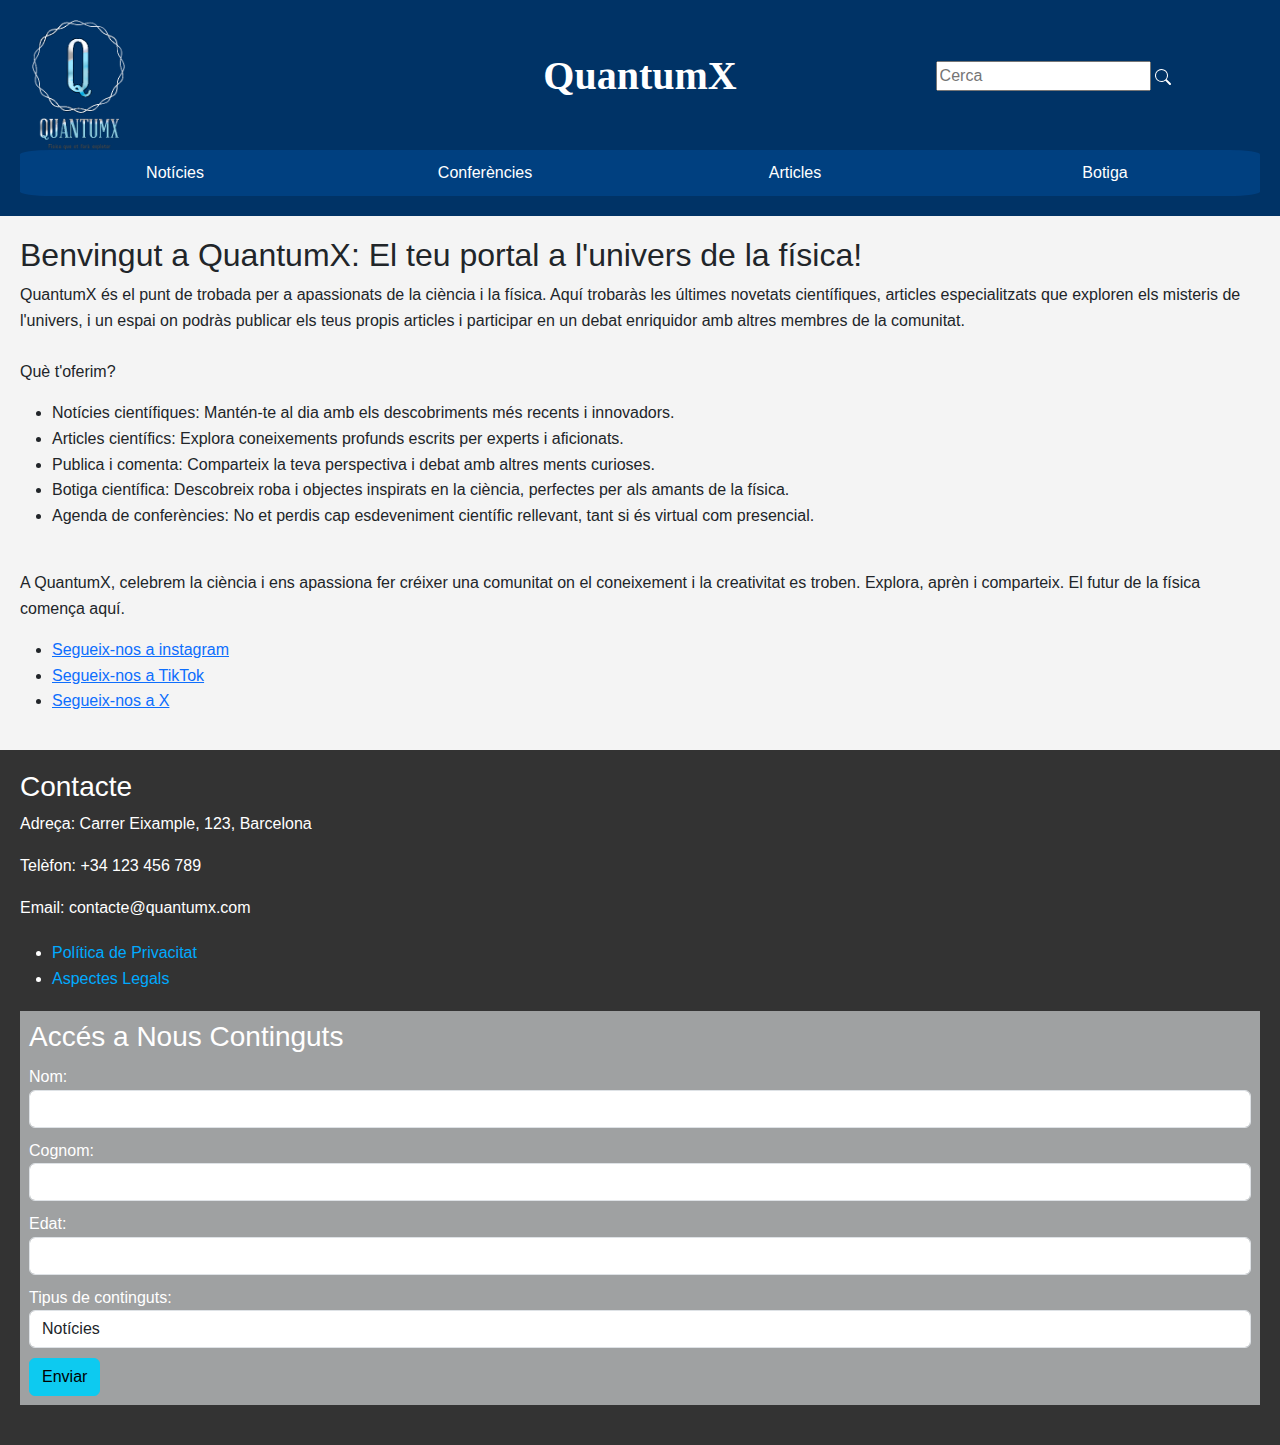
<file: index.html>
<!DOCTYPE html>
<html lang="ca">
<head>
    <meta charset="UTF-8">
    <meta name="viewport" content="width=device-width, initial-scale=1.0">
    <title>QuantumX</title>
    <link href="https://cdn.jsdelivr.net/npm/bootstrap@5.3.3/dist/css/bootstrap.min.css" rel="stylesheet" integrity="sha384-QWTKZyjpPEjISv5WaRU9OFeRpok6YctnYmDr5pNlyT2bRjXh0JMhjY6hW+ALEwIH" crossorigin="anonymous">
    <script src="https://cdn.jsdelivr.net/npm/bootstrap@5.3.3/dist/js/bootstrap.bundle.min.js" integrity="sha384-YvpcrYf0tY3lHB60NNkmXc5s9fDVZLESaAA55NDzOxhy9GkcIdslK1eN7N6jIeHz" crossorigin="anonymous"></script>
    <link rel="stylesheet" href="css/estils.css">
    <link rel="apple-touch-icon" sizes="180x180" href="/apple-touch-icon.png">
    <link rel="icon" type="image/png" sizes="32x32" href="/favicon-32x32.png">
    <link rel="icon" type="image/png" sizes="16x16" href="/favicon-16x16.png">
    <link rel="manifest" href="/site.webmanifest">
</head>
<body>
    <header>
        <div class="container-fluid">
            <div class="row">
                <div class="col logo">
                    <a href="index.html"><img src="img/QuantumX-LOGO-blanc.png"/></a>
                </div>
                <div class="col">
                    <a href="index.html"><h1 class="header-item logofont">QuantumX</h1></a>
                </div>
                <div class="col">
                    <div class="header-item">
                        <input type="text" placeholder="Cerca" style="height: 30px;">
                        <i>
                            <svg xmlns="http://www.w3.org/2000/svg" width="16" height="16" fill="currentColor" class="bi bi-search" viewBox="0 0 16 16">
                                <path d="M11.742 10.344a6.5 6.5 0 1 0-1.397 1.398h-.001q.044.06.098.115l3.85 3.85a1 1 0 0 0 1.415-1.414l-3.85-3.85a1 1 0 0 0-.115-.1zM12 6.5a5.5 5.5 0 1 1-11 0 5.5 5.5 0 0 1 11 0"/>
                            </svg>
                        </i>
                    </div>
                </div>
            </div>
        </div>
        
        <nav class="menu-horizontal">
            <ul>
                <li class="primerel"><p>Notícies</p>
                    <ul>
                        <li><a href="quantum_news.html">Quantum news</a></li>
                        <li><a href="mes_enlla.html">Què hi ha més enllà</a></li>
                        <li><a href="altres_noticies.html">Altres noticies</a></li>
                    </ul>
                </li>
                <li><p>Conferències</p>
                    <ul>
                        <li><a href="https://caixaforum.org/ca/barcelona" target="_blank">Barcelona</a></li>
                        <li><a href="https://caixaforum.org/ca/lleida" target="_blank">Lleida</a></li>
                        <li><a href="https://caixaforum.org/ca/tarragona" target="_blank">Tarragona</a></li>
                        <li><a href="https://caixaforum.org/ca/girona" target="_blank">Girona</a></li>
                    </ul>
                </li>
                <li><p>Articles</p>
                    <ul>
                        <li><a href="nous_articles.html">Nous articles</a></li>
                        <li><a href="publica_articles.html">Publica'l</a></li>
                        <li><a href="forum_articles.html">Fòrum</a></li>
                    </ul>
                </li>
                <li class="ultimel"><p>Botiga</p>
                    <ul>
                        <li><a target="_blank" href="https://www.amazon.es/s?k=camisetas+cientificas&crid=CAB7SGKYF57X&sprefix=camisetas+cien%2Caps%2C114&ref=nb_sb_ss_ts-doa-p_2_14">Samarretes</a></li>
                        <li><a target="_blank" href="https://www.amazon.es/s?k=sudaderas+cientificas&__mk_es_ES=%C3%85M%C3%85%C5%BD%C3%95%C3%91&crid=1DIVM9I2D4NS5&sprefix=sudaderas+cientificas%2Caps%2C88&ref=nb_sb_noss">Desuadores</a></li>
                        <li><a target="_blank" href="https://www.amazon.es/s?k=objetos+cientificos&__mk_es_ES=%C3%85M%C3%85%C5%BD%C3%95%C3%91&crid=3HORBBCSBVV49&sprefix=objetos+cientificos%2Caps%2C236&ref=nb_sb_noss">Objectes</a></li>
                    </ul>
                </li>
            </ul>
        </nav>
    </header>

    <main>
        <section class="contingut">
            <h2>Benvingut a QuantumX: El teu portal a l'univers de la física!</h2>
            <p>QuantumX és el punt de trobada per a apassionats de la ciència i la física. Aquí trobaràs les últimes novetats científiques, articles especialitzats que exploren els misteris de l'univers, i un espai on podràs publicar els teus propis articles i participar en un debat enriquidor amb altres membres de la comunitat.
                <br>
                <br>Què t'oferim?
                <br>
                <ul>
                    <li>Notícies científiques: Mantén-te al dia amb els descobriments més recents i innovadors.</li>
                    <li>Articles científics: Explora coneixements profunds escrits per experts i aficionats.</li>
                    <li>Publica i comenta: Comparteix la teva perspectiva i debat amb altres ments curioses.</li>
                    <li>Botiga científica: Descobreix roba i objectes inspirats en la ciència, perfectes per als amants de la física.</li>
                    <li>Agenda de conferències: No et perdis cap esdeveniment científic rellevant, tant si és virtual com presencial.</li>
                </ul>
                <br>
                <p>A QuantumX, celebrem la ciència i ens apassiona fer créixer una comunitat on el coneixement i la creativitat es troben. Explora, aprèn i comparteix. El futur de la física comença aquí.</p>
        </section>
        <section class="contingut menu-vertical">
            <ul>
                <li><a href="https://www.instagram.com/">Segueix-nos a instagram</a></li>
                <li><a href="https://www.tiktok.com/explore">Segueix-nos a TikTok</a></li>
                <li><a href="https://x.com/?lang=ca">Segueix-nos a X</a></li>
            </ul>
        </section>
    </main>


    <footer>
        <section class="localitzacio">
            <h3>Contacte</h3>
            <p>Adreça: Carrer Eixample, 123, Barcelona</p>
            <p>Telèfon: +34 123 456 789</p>
            <p>Email: contacte@quantumx.com</p>
        </section>

        <section class="enllaços-formals">
            <ul>
                <li><a href="https://policies.google.com/privacy?hl=es">Política de Privacitat</a></li>
                <li><a href="https://policies.google.com/terms?hl=ca">Aspectes Legals</a></li>
            </ul>
        </section>

        <section class="formulari">
            <h3>Accés a Nous Continguts</h3>
            <form action="#" method="post">
                <div class="form-group">
                    <label for="nom">Nom:</label>
                    <input class="form-control" type="text" id="nom" name="nom" required>
                </div>

                <div class="form-group">
                    <label for="cognom">Cognom:</label>
                    <input class="form-control" type="text" id="cognom" name="cognom" required>
                </div>

                <div class="form-group">
                    <label for="edat">Edat:</label>
                    <input class="form-control" type="number" id="edat" name="edat" min="0" required>
                </div>
                <div class="form-group">
                    <label for="caracteristica">Tipus de continguts:</label>
                    <select class="form-control" id="caracteristica" name="caracteristica" required>
                        <option value="opcio1">Notícies</option>
                        <option value="opcio2">Articles</option>
                        <option value="opcio3">Botiga</option>
                    </select>
                </div>
                <button type="submit" class="btn btn-info">Enviar</button>
            </form>
        </section>
    </footer>
</body>
</html>
</file>
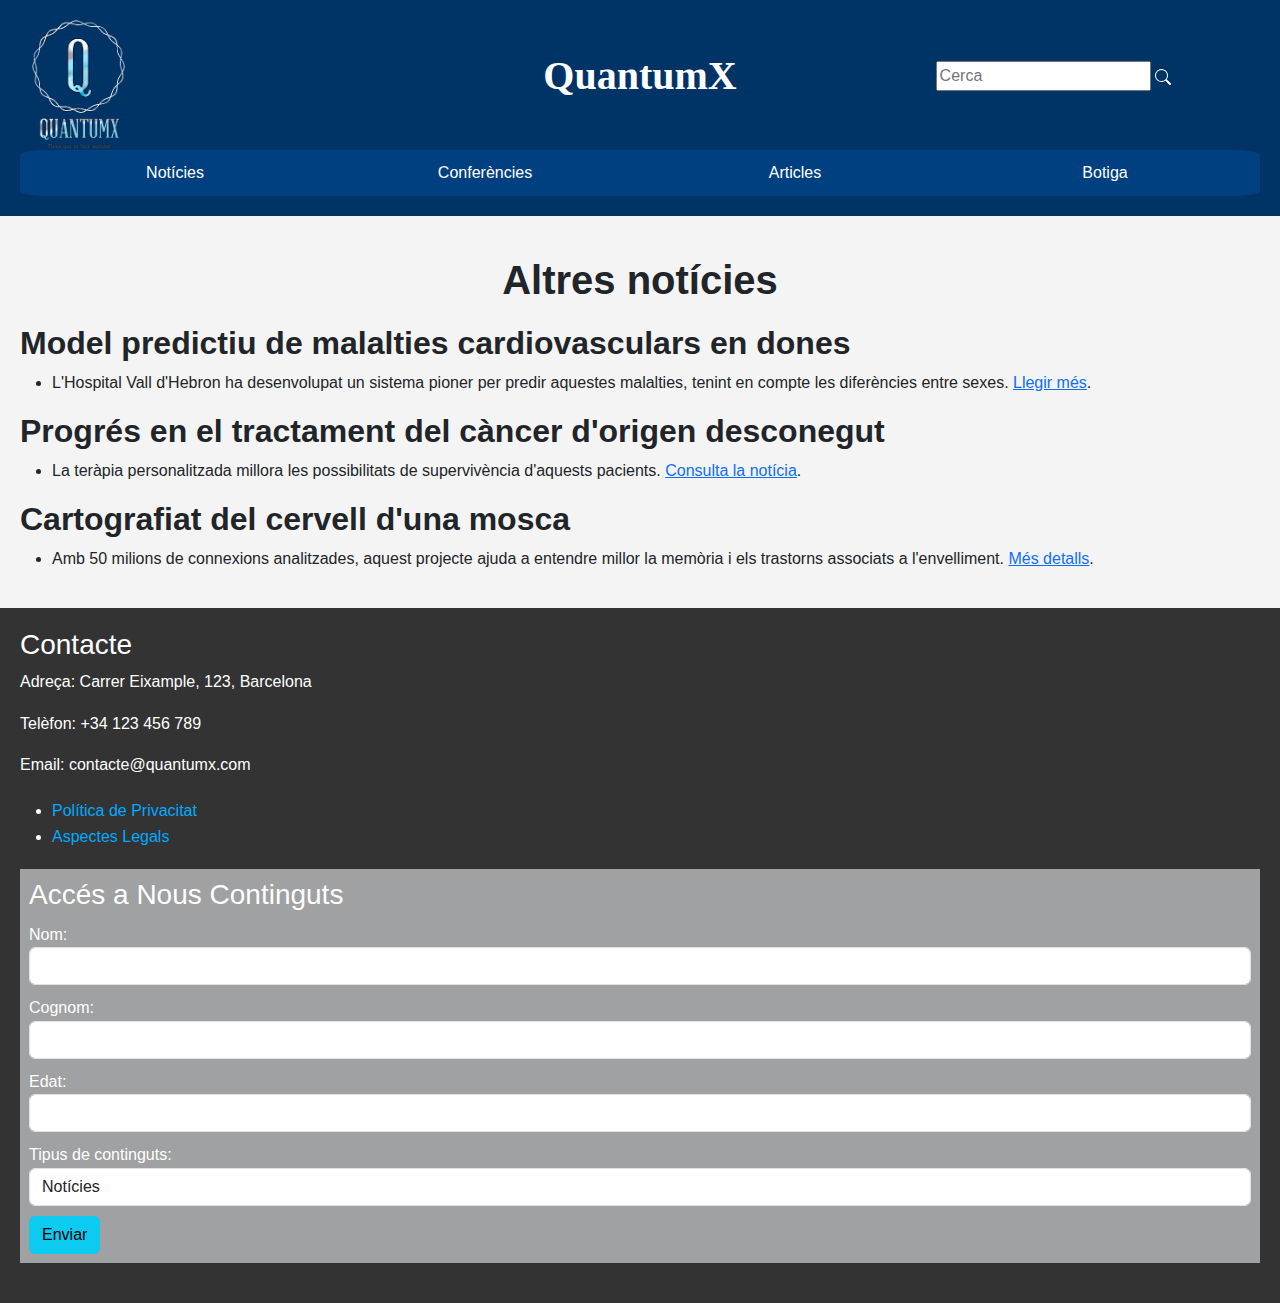
<file: altres_noticies.html>
<!DOCTYPE html>
<html lang="ca">
<head>
    <meta charset="UTF-8">
    <meta name="viewport" content="width=device-width, initial-scale=1.0">
    <title>QuantumX</title>
    <link href="https://cdn.jsdelivr.net/npm/bootstrap@5.3.3/dist/css/bootstrap.min.css" rel="stylesheet" integrity="sha384-QWTKZyjpPEjISv5WaRU9OFeRpok6YctnYmDr5pNlyT2bRjXh0JMhjY6hW+ALEwIH" crossorigin="anonymous">
    <script src="https://cdn.jsdelivr.net/npm/bootstrap@5.3.3/dist/js/bootstrap.bundle.min.js" integrity="sha384-YvpcrYf0tY3lHB60NNkmXc5s9fDVZLESaAA55NDzOxhy9GkcIdslK1eN7N6jIeHz" crossorigin="anonymous"></script>
    <link rel="stylesheet" href="css/estils.css">
    <link rel="apple-touch-icon" sizes="180x180" href="/apple-touch-icon.png">
    <link rel="icon" type="image/png" sizes="32x32" href="/favicon-32x32.png">
    <link rel="icon" type="image/png" sizes="16x16" href="/favicon-16x16.png">
    <link rel="manifest" href="/site.webmanifest">
</head>
<body>
    <header>
        <div class="container-fluid">
            <div class="row">
                <div class="col logo">
                    <a href="index.html"><img src="img/QuantumX-LOGO-blanc.png"/></a>
                </div>
                <div class="col">
                    <a href="index.html"><h1 class="header-item logofont">QuantumX</h1></a>
                </div>
                <div class="col">
                    <div class="header-item">
                        <input type="text" placeholder="Cerca" style="height: 30px;">
                        <i>
                            <svg xmlns="http://www.w3.org/2000/svg" width="16" height="16" fill="currentColor" class="bi bi-search" viewBox="0 0 16 16">
                                <path d="M11.742 10.344a6.5 6.5 0 1 0-1.397 1.398h-.001q.044.06.098.115l3.85 3.85a1 1 0 0 0 1.415-1.414l-3.85-3.85a1 1 0 0 0-.115-.1zM12 6.5a5.5 5.5 0 1 1-11 0 5.5 5.5 0 0 1 11 0"/>
                            </svg>
                        </i>
                    </div>
                </div>
            </div>
        </div>
        
        <nav class="menu-horizontal">
            <ul>
                <li class="primerel"><p>Notícies</p>
                    <ul>
                        <li><a href="quantum_news.html">Quantum news</a></li>
                        <li><a href="mes_enlla.html">Què hi ha més enllà</a></li>
                        <li><a href="altres_noticies.html">Altres noticies</a></li>
                    </ul>
                </li>
                <li><p>Conferències</p>
                    <ul>
                        <li><a href="https://caixaforum.org/ca/barcelona" target="_blank">Barcelona</a></li>
                        <li><a href="https://caixaforum.org/ca/lleida" target="_blank">Lleida</a></li>
                        <li><a href="https://caixaforum.org/ca/tarragona" target="_blank">Tarragona</a></li>
                        <li><a href="https://caixaforum.org/ca/girona" target="_blank">Girona</a></li>
                    </ul>
                </li>
                <li><p>Articles</p>
                    <ul>
                        <li><a href="nous_articles.html">Nous articles</a></li>
                        <li><a href="publica_articles.html">Publica'l</a></li>
                        <li><a href="forum_articles.html">Fòrum</a></li>
                    </ul>
                </li>
                <li class="ultimel"><p>Botiga</p>
                    <ul>
                        <li><a target="_blank" href="https://www.amazon.es/s?k=camisetas+cientificas&crid=CAB7SGKYF57X&sprefix=camisetas+cien%2Caps%2C114&ref=nb_sb_ss_ts-doa-p_2_14">Samarretes</a></li>
                        <li><a target="_blank" href="https://www.amazon.es/s?k=sudaderas+cientificas&__mk_es_ES=%C3%85M%C3%85%C5%BD%C3%95%C3%91&crid=1DIVM9I2D4NS5&sprefix=sudaderas+cientificas%2Caps%2C88&ref=nb_sb_noss">Desuadores</a></li>
                        <li><a target="_blank" href="https://www.amazon.es/s?k=objetos+cientificos&__mk_es_ES=%C3%85M%C3%85%C5%BD%C3%95%C3%91&crid=3HORBBCSBVV49&sprefix=objetos+cientificos%2Caps%2C236&ref=nb_sb_noss">Objectes</a></li>
                    </ul>
                </li>
            </ul>
        </nav>
    </header>

    <main>
        <section class="contingut">
            <h1 style="text-align: center;"><b>Altres notícies</b></h1>
            <h2><b>Model predictiu de malalties cardiovasculars en dones</b></h2>
            <ul>
                <li> 
                    L'Hospital Vall d'Hebron ha desenvolupat un sistema pioner per predir aquestes malalties, tenint en compte les diferències entre sexes. 
                    <a href="https://www.3cat24.cat" target="_blank">Llegir més</a>.
                </li>
            </ul>
            <h2><b>Progrés en el tractament del càncer d'origen desconegut</b></h2>
            <ul>
                <li>
                    La teràpia personalitzada millora les possibilitats de supervivència d'aquests pacients. 
                    <a href="https://www.3cat24.cat" target="_blank">Consulta la notícia</a>.
                </li>
            </ul>
            <h2><b>Cartografiat del cervell d'una mosca</b></h2>
            <ul>
                <li>
                    Amb 50 milions de connexions analitzades, aquest projecte ajuda a entendre millor la memòria i els trastorns associats a l'envelliment. 
                    <a href="https://www.larazon.es" target="_blank">Més detalls</a>.
                </li>
            </ul>
        </section>
    </main>

    <footer>
        <section class="localitzacio">
            <h3>Contacte</h3>
            <p>Adreça: Carrer Eixample, 123, Barcelona</p>
            <p>Telèfon: +34 123 456 789</p>
            <p>Email: contacte@quantumx.com</p>
        </section>

        <section class="enllaços-formals">
            <ul>
                <li><a href="https://policies.google.com/privacy?hl=es">Política de Privacitat</a></li>
                <li><a href="https://policies.google.com/terms?hl=ca">Aspectes Legals</a></li>
            </ul>
        </section>

        <section class="formulari">
            <h3>Accés a Nous Continguts</h3>
            <form action="#" method="post">
                <div class="form-group">
                    <label for="nom">Nom:</label>
                    <input class="form-control" type="text" id="nom" name="nom" required>
                </div>

                <div class="form-group">
                    <label for="cognom">Cognom:</label>
                    <input class="form-control" type="text" id="cognom" name="cognom" required>
                </div>

                <div class="form-group">
                    <label for="edat">Edat:</label>
                    <input class="form-control" type="number" id="edat" name="edat" min="0" required>
                </div>
                <div class="form-group">
                    <label for="caracteristica">Tipus de continguts:</label>
                    <select class="form-control" id="caracteristica" name="caracteristica" required>
                        <option value="opcio1">Notícies</option>
                        <option value="opcio2">Articles</option>
                        <option value="opcio3">Botiga</option>
                    </select>
                </div>
                <button type="submit" class="btn btn-info">Enviar</button>
            </form>
        </section>
    </footer>
</body>
</html>
</file>
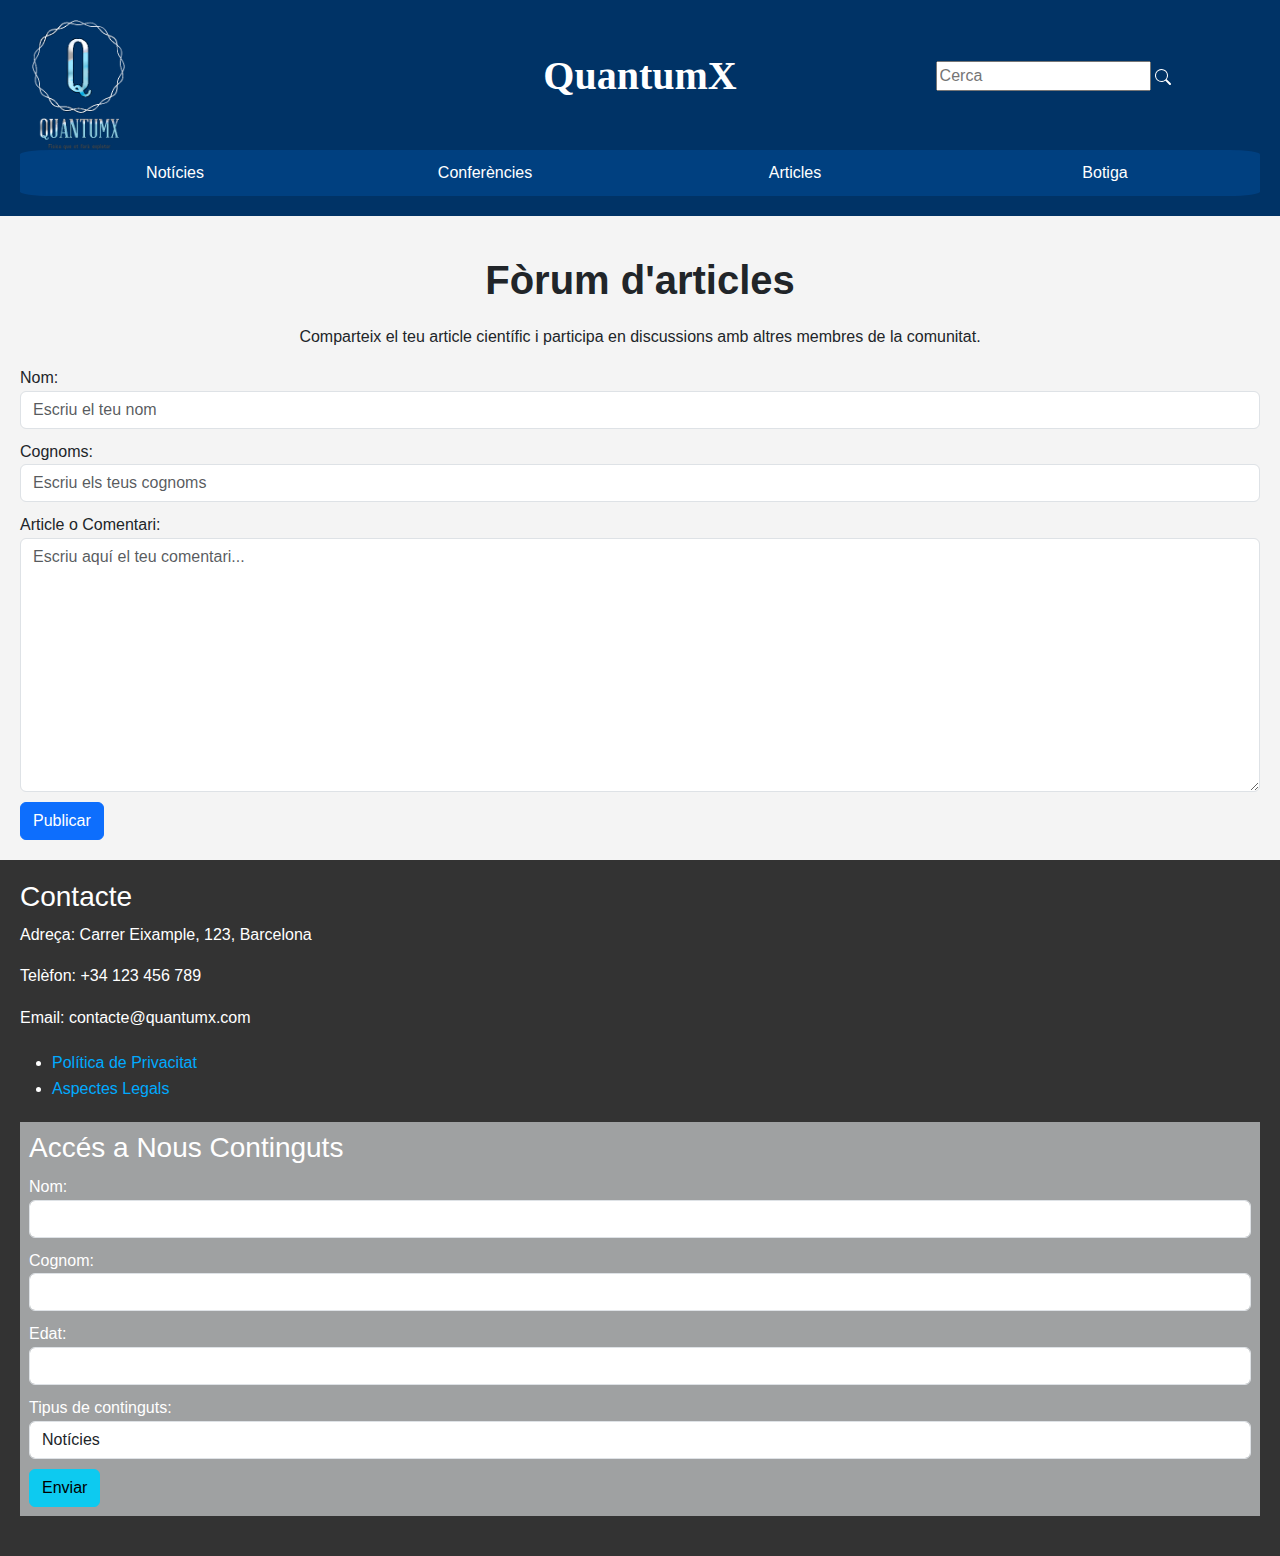
<file: forum_articles.html>
<!DOCTYPE html>
<html lang="ca">
<head>
    <meta charset="UTF-8">
    <meta name="viewport" content="width=device-width, initial-scale=1.0">
    <title>QuantumX</title>
    <link href="https://cdn.jsdelivr.net/npm/bootstrap@5.3.3/dist/css/bootstrap.min.css" rel="stylesheet" integrity="sha384-QWTKZyjpPEjISv5WaRU9OFeRpok6YctnYmDr5pNlyT2bRjXh0JMhjY6hW+ALEwIH" crossorigin="anonymous">
    <script src="https://cdn.jsdelivr.net/npm/bootstrap@5.3.3/dist/js/bootstrap.bundle.min.js" integrity="sha384-YvpcrYf0tY3lHB60NNkmXc5s9fDVZLESaAA55NDzOxhy9GkcIdslK1eN7N6jIeHz" crossorigin="anonymous"></script>
    <link rel="stylesheet" href="css/estils.css">
    <link rel="apple-touch-icon" sizes="180x180" href="/apple-touch-icon.png">
    <link rel="icon" type="image/png" sizes="32x32" href="/favicon-32x32.png">
    <link rel="icon" type="image/png" sizes="16x16" href="/favicon-16x16.png">
    <link rel="manifest" href="/site.webmanifest">
</head>
<body>
    <header>
        <div class="container-fluid">
            <div class="row">
                <div class="col logo">
                    <a href="index.html"><img src="img/QuantumX-LOGO-blanc.png"/></a>
                </div>
                <div class="col">
                    <a href="index.html"><h1 class="header-item logofont">QuantumX</h1></a>
                </div>
                <div class="col">
                    <div class="header-item">
                        <input type="text" placeholder="Cerca" style="height: 30px;">
                        <i>
                            <svg xmlns="http://www.w3.org/2000/svg" width="16" height="16" fill="currentColor" class="bi bi-search" viewBox="0 0 16 16">
                                <path d="M11.742 10.344a6.5 6.5 0 1 0-1.397 1.398h-.001q.044.06.098.115l3.85 3.85a1 1 0 0 0 1.415-1.414l-3.85-3.85a1 1 0 0 0-.115-.1zM12 6.5a5.5 5.5 0 1 1-11 0 5.5 5.5 0 0 1 11 0"/>
                            </svg>
                        </i>
                    </div>
                </div>
            </div>
        </div>
        
        <nav class="menu-horizontal">
            <ul>
                <li class="primerel"><p>Notícies</p>
                    <ul>
                        <li><a href="quantum_news.html">Quantum news</a></li>
                        <li><a href="mes_enlla.html">Què hi ha més enllà</a></li>
                        <li><a href="altres_noticies.html">Altres noticies</a></li>
                    </ul>
                </li>
                <li><p>Conferències</p>
                    <ul>
                        <li><a href="https://caixaforum.org/ca/barcelona" target="_blank">Barcelona</a></li>
                        <li><a href="https://caixaforum.org/ca/lleida" target="_blank">Lleida</a></li>
                        <li><a href="https://caixaforum.org/ca/tarragona" target="_blank">Tarragona</a></li>
                        <li><a href="https://caixaforum.org/ca/girona" target="_blank">Girona</a></li>
                    </ul>
                </li>
                <li><p>Articles</p>
                    <ul>
                        <li><a href="nous_articles.html">Nous articles</a></li>
                        <li><a href="publica_articles.html">Publica'l</a></li>
                        <li><a href="forum_articles.html">Fòrum</a></li>
                    </ul>
                </li>
                <li class="ultimel"><p>Botiga</p>
                    <ul>
                        <li><a target="_blank" href="https://www.amazon.es/s?k=camisetas+cientificas&crid=CAB7SGKYF57X&sprefix=camisetas+cien%2Caps%2C114&ref=nb_sb_ss_ts-doa-p_2_14">Samarretes</a></li>
                        <li><a target="_blank" href="https://www.amazon.es/s?k=sudaderas+cientificas&__mk_es_ES=%C3%85M%C3%85%C5%BD%C3%95%C3%91&crid=1DIVM9I2D4NS5&sprefix=sudaderas+cientificas%2Caps%2C88&ref=nb_sb_noss">Desuadores</a></li>
                        <li><a target="_blank" href="https://www.amazon.es/s?k=objetos+cientificos&__mk_es_ES=%C3%85M%C3%85%C5%BD%C3%95%C3%91&crid=3HORBBCSBVV49&sprefix=objetos+cientificos%2Caps%2C236&ref=nb_sb_noss">Objectes</a></li>
                    </ul>
                </li>
            </ul>
        </nav>
    </header>

    <main>
        <section class="contingut">
            <h1 style="text-align: center;"><b>Fòrum d'articles</b></h1>
                <p style="text-align: center;">Comparteix el teu article científic i participa en discussions amb altres membres de la comunitat.</p>

            <form action="#" method="post">
                <div class="form-group">
                    <label for="nom">Nom:</label>
                    <input class="form-control" type="text" id="nom" name="nom" required placeholder="Escriu el teu nom">
                </div>
                <div class="form-group">
                    <label for="cognoms">Cognoms:</label>
                    <input class="form-control" type="text" id="cognoms" name="cognoms" required placeholder="Escriu els teus cognoms">
                </div>
                <div class="form-group">
                    <label for="article">Article o Comentari:</label>
                    <textarea class="form-control" id="article" name="article" rows="10" cols="50" placeholder="Escriu aquí el teu comentari..." required></textarea>
                </div>
                <div>
                    <button type="submit" class="btn btn-primary">Publicar</button>
                </div>
            </form>
        </section>
    </main>

    <footer>
        <section class="localitzacio">
            <h3>Contacte</h3>
            <p>Adreça: Carrer Eixample, 123, Barcelona</p>
            <p>Telèfon: +34 123 456 789</p>
            <p>Email: contacte@quantumx.com</p>
        </section>

        <section class="enllaços-formals">
            <ul>
                <li><a href="https://policies.google.com/privacy?hl=es">Política de Privacitat</a></li>
                <li><a href="https://policies.google.com/terms?hl=ca">Aspectes Legals</a></li>
            </ul>
        </section>

        <section class="formulari">
            <h3>Accés a Nous Continguts</h3>
            <form action="#" method="post">
                <div class="form-group">
                    <label for="nom">Nom:</label>
                    <input class="form-control" type="text" id="nom" name="nom" required>
                </div>

                <div class="form-group">
                    <label for="cognom">Cognom:</label>
                    <input class="form-control" type="text" id="cognom" name="cognom" required>
                </div>

                <div class="form-group">
                    <label for="edat">Edat:</label>
                    <input class="form-control" type="number" id="edat" name="edat" min="0" required>
                </div>
                <div class="form-group">
                    <label for="caracteristica">Tipus de continguts:</label>
                    <select class="form-control" id="caracteristica" name="caracteristica" required>
                        <option value="opcio1">Notícies</option>
                        <option value="opcio2">Articles</option>
                        <option value="opcio3">Botiga</option>
                    </select>
                </div>
                <button type="submit" class="btn btn-info">Enviar</button>
            </form>
        </section>
    </footer>
</body>
</html>
</file>
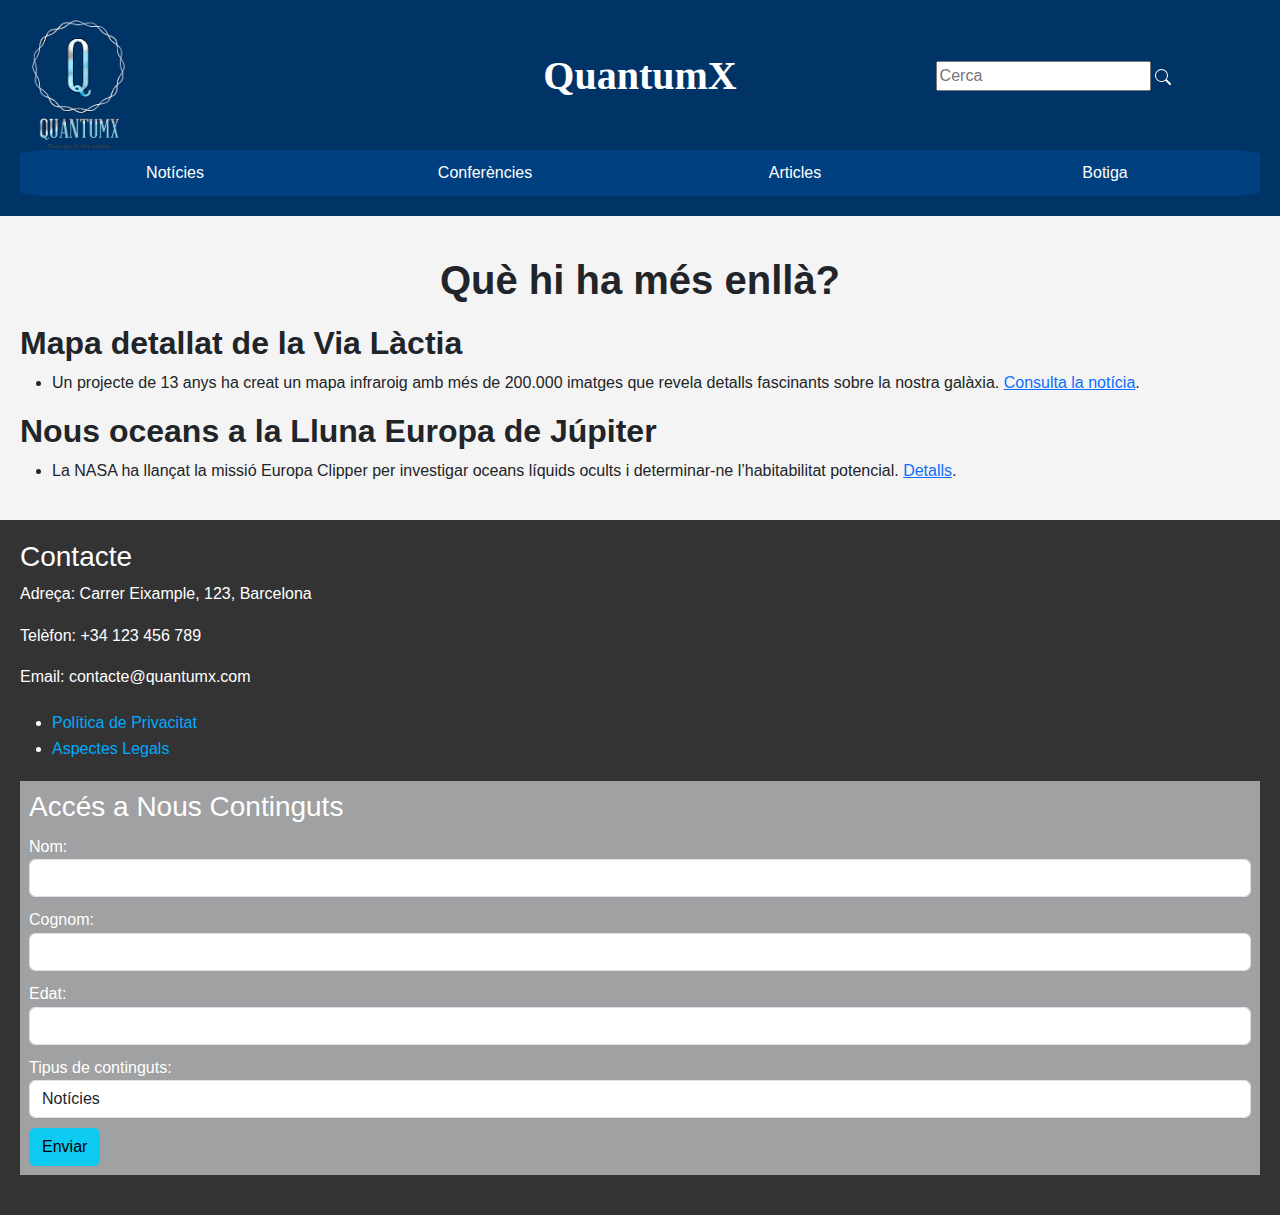
<file: mes_enlla.html>
<!DOCTYPE html>
<html lang="ca">
<head>
    <meta charset="UTF-8">
    <meta name="viewport" content="width=device-width, initial-scale=1.0">
    <title>QuantumX</title>
    <link href="https://cdn.jsdelivr.net/npm/bootstrap@5.3.3/dist/css/bootstrap.min.css" rel="stylesheet" integrity="sha384-QWTKZyjpPEjISv5WaRU9OFeRpok6YctnYmDr5pNlyT2bRjXh0JMhjY6hW+ALEwIH" crossorigin="anonymous">
    <script src="https://cdn.jsdelivr.net/npm/bootstrap@5.3.3/dist/js/bootstrap.bundle.min.js" integrity="sha384-YvpcrYf0tY3lHB60NNkmXc5s9fDVZLESaAA55NDzOxhy9GkcIdslK1eN7N6jIeHz" crossorigin="anonymous"></script>
    <link rel="stylesheet" href="css/estils.css">
    <link rel="apple-touch-icon" sizes="180x180" href="/apple-touch-icon.png">
    <link rel="icon" type="image/png" sizes="32x32" href="/favicon-32x32.png">
    <link rel="icon" type="image/png" sizes="16x16" href="/favicon-16x16.png">
    <link rel="manifest" href="/site.webmanifest">
</head>
<body>
    <header>
        <div class="container-fluid">
            <div class="row">
                <div class="col logo">
                    <a href="index.html"><img src="img/QuantumX-LOGO-blanc.png"/></a>
                </div>
                <div class="col">
                    <a href="index.html"><h1 class="header-item logofont">QuantumX</h1></a>
                </div>
                <div class="col">
                    <div class="header-item">
                        <input type="text" placeholder="Cerca" style="height: 30px;">
                        <i>
                            <svg xmlns="http://www.w3.org/2000/svg" width="16" height="16" fill="currentColor" class="bi bi-search" viewBox="0 0 16 16">
                                <path d="M11.742 10.344a6.5 6.5 0 1 0-1.397 1.398h-.001q.044.06.098.115l3.85 3.85a1 1 0 0 0 1.415-1.414l-3.85-3.85a1 1 0 0 0-.115-.1zM12 6.5a5.5 5.5 0 1 1-11 0 5.5 5.5 0 0 1 11 0"/>
                            </svg>
                        </i>
                    </div>
                </div>
            </div>
        </div>
        
        <nav class="menu-horizontal">
            <ul>
                <li class="primerel"><p>Notícies</p>
                    <ul>
                        <li><a href="quantum_news.html">Quantum news</a></li>
                        <li><a href="mes_enlla.html">Què hi ha més enllà</a></li>
                        <li><a href="altres_noticies.html">Altres noticies</a></li>
                    </ul>
                </li>
                <li><p>Conferències</p>
                    <ul>
                        <li><a href="https://caixaforum.org/ca/barcelona" target="_blank">Barcelona</a></li>
                        <li><a href="https://caixaforum.org/ca/lleida" target="_blank">Lleida</a></li>
                        <li><a href="https://caixaforum.org/ca/tarragona" target="_blank">Tarragona</a></li>
                        <li><a href="https://caixaforum.org/ca/girona" target="_blank">Girona</a></li>
                    </ul>
                </li>
                <li><p>Articles</p>
                    <ul>
                        <li><a href="nous_articles.html">Nous articles</a></li>
                        <li><a href="publica_articles.html">Publica'l</a></li>
                        <li><a href="forum_articles.html">Fòrum</a></li>
                    </ul>
                </li>
                <li class="ultimel"><p>Botiga</p>
                    <ul>
                        <li><a target="_blank" href="https://www.amazon.es/s?k=camisetas+cientificas&crid=CAB7SGKYF57X&sprefix=camisetas+cien%2Caps%2C114&ref=nb_sb_ss_ts-doa-p_2_14">Samarretes</a></li>
                        <li><a target="_blank" href="https://www.amazon.es/s?k=sudaderas+cientificas&__mk_es_ES=%C3%85M%C3%85%C5%BD%C3%95%C3%91&crid=1DIVM9I2D4NS5&sprefix=sudaderas+cientificas%2Caps%2C88&ref=nb_sb_noss">Desuadores</a></li>
                        <li><a target="_blank" href="https://www.amazon.es/s?k=objetos+cientificos&__mk_es_ES=%C3%85M%C3%85%C5%BD%C3%95%C3%91&crid=3HORBBCSBVV49&sprefix=objetos+cientificos%2Caps%2C236&ref=nb_sb_noss">Objectes</a></li>
                    </ul>
                </li>
            </ul>
        </nav>
    </header>

    <main>
        <section class="contingut">
            <h1 style="text-align: center;"><b>Què hi ha més enllà?</b></h1>
            <h2><b>Mapa detallat de la Via Làctia</b></h2>
            <ul>
                <li> 
                    Un projecte de 13 anys ha creat un mapa infraroig amb més de 200.000 imatges que revela detalls fascinants sobre la nostra galàxia. 
                    <a href="https://www.eitb.eus" target="_blank">Consulta la notícia</a>.
                </li>
            </ul>
            <h2><b>Nous oceans a la Lluna Europa de Júpiter</b></h2>
            <ul>
                <li>
                    La NASA ha llançat la missió Europa Clipper per investigar oceans líquids ocults i determinar-ne l’habitabilitat potencial. 
                    <a href="https://www.larazon.es" target="_blank">Detalls</a>.
                </li>
            </ul>
        </section>
    </main>

    <footer>
        <section class="localitzacio">
            <h3>Contacte</h3>
            <p>Adreça: Carrer Eixample, 123, Barcelona</p>
            <p>Telèfon: +34 123 456 789</p>
            <p>Email: contacte@quantumx.com</p>
        </section>

        <section class="enllaços-formals">
            <ul>
                <li><a href="https://policies.google.com/privacy?hl=es">Política de Privacitat</a></li>
                <li><a href="https://policies.google.com/terms?hl=ca">Aspectes Legals</a></li>
            </ul>
        </section>

        <section class="formulari">
            <h3>Accés a Nous Continguts</h3>
            <form action="#" method="post">
                <div class="form-group">
                    <label for="nom">Nom:</label>
                    <input class="form-control" type="text" id="nom" name="nom" required>
                </div>

                <div class="form-group">
                    <label for="cognom">Cognom:</label>
                    <input class="form-control" type="text" id="cognom" name="cognom" required>
                </div>

                <div class="form-group">
                    <label for="edat">Edat:</label>
                    <input class="form-control" type="number" id="edat" name="edat" min="0" required>
                </div>
                <div class="form-group">
                    <label for="caracteristica">Tipus de continguts:</label>
                    <select class="form-control" id="caracteristica" name="caracteristica" required>
                        <option value="opcio1">Notícies</option>
                        <option value="opcio2">Articles</option>
                        <option value="opcio3">Botiga</option>
                    </select>
                </div>
                <button type="submit" class="btn btn-info">Enviar</button>
            </form>
        </section>
    </footer>
</body>
</html>
</file>
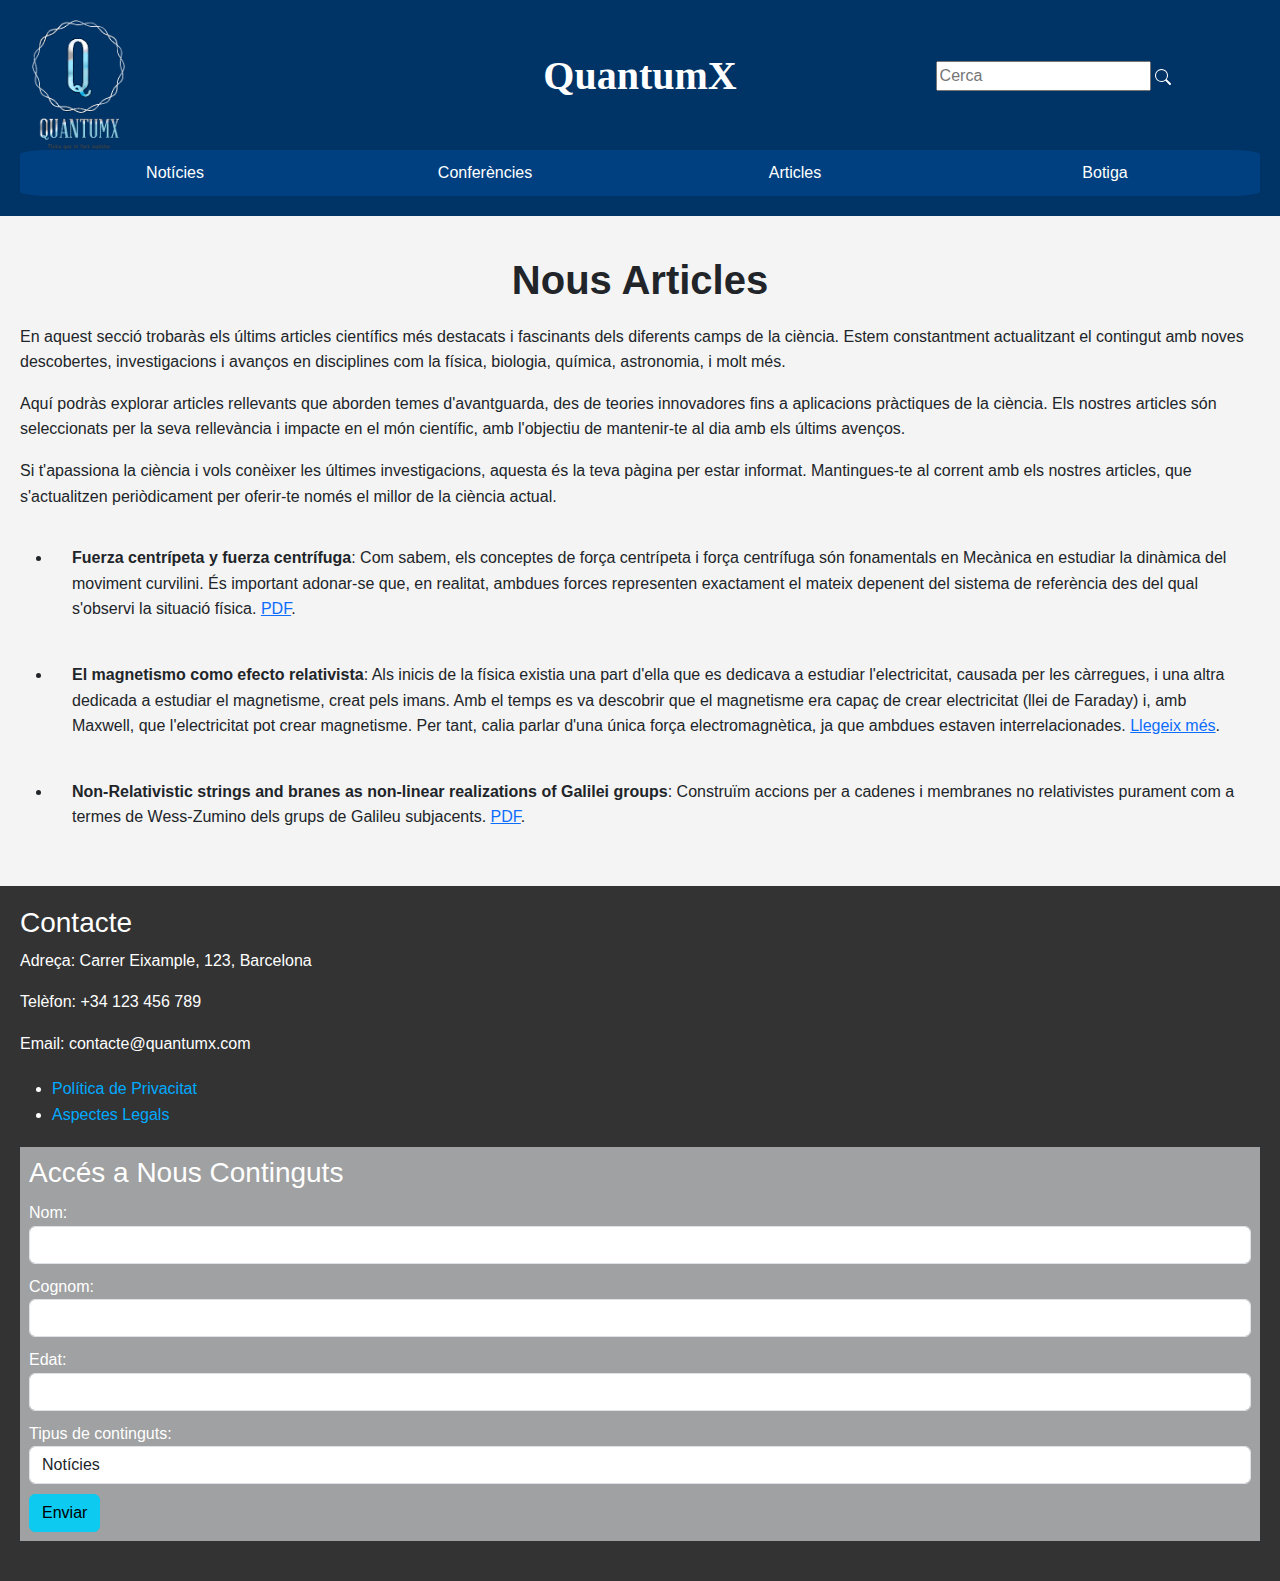
<file: nous_articles.html>
<!DOCTYPE html>
<html lang="ca">
<head>
    <meta charset="UTF-8">
    <meta name="viewport" content="width=device-width, initial-scale=1.0">
    <title>QuantumX</title>
    <link href="https://cdn.jsdelivr.net/npm/bootstrap@5.3.3/dist/css/bootstrap.min.css" rel="stylesheet" integrity="sha384-QWTKZyjpPEjISv5WaRU9OFeRpok6YctnYmDr5pNlyT2bRjXh0JMhjY6hW+ALEwIH" crossorigin="anonymous">
    <script src="https://cdn.jsdelivr.net/npm/bootstrap@5.3.3/dist/js/bootstrap.bundle.min.js" integrity="sha384-YvpcrYf0tY3lHB60NNkmXc5s9fDVZLESaAA55NDzOxhy9GkcIdslK1eN7N6jIeHz" crossorigin="anonymous"></script>
    <link rel="stylesheet" href="css/estils.css">
    <link rel="apple-touch-icon" sizes="180x180" href="/apple-touch-icon.png">
    <link rel="icon" type="image/png" sizes="32x32" href="/favicon-32x32.png">
    <link rel="icon" type="image/png" sizes="16x16" href="/favicon-16x16.png">
    <link rel="manifest" href="/site.webmanifest">
</head>
<body>
    <header>
        <div class="container-fluid">
            <div class="row">
                <div class="col logo">
                    <a href="index.html"><img src="img/QuantumX-LOGO-blanc.png"/></a>
                </div>
                <div class="col">
                    <a href="index.html"><h1 class="header-item logofont">QuantumX</h1></a>
                </div>
                <div class="col">
                    <div class="header-item">
                        <input type="text" placeholder="Cerca" style="height: 30px;">
                        <i>
                            <svg xmlns="http://www.w3.org/2000/svg" width="16" height="16" fill="currentColor" class="bi bi-search" viewBox="0 0 16 16">
                                <path d="M11.742 10.344a6.5 6.5 0 1 0-1.397 1.398h-.001q.044.06.098.115l3.85 3.85a1 1 0 0 0 1.415-1.414l-3.85-3.85a1 1 0 0 0-.115-.1zM12 6.5a5.5 5.5 0 1 1-11 0 5.5 5.5 0 0 1 11 0"/>
                            </svg>
                        </i>
                    </div>
                </div>
            </div>
        </div>
        
        <nav class="menu-horizontal">
            <ul>
                <li class="primerel"><p>Notícies</p>
                    <ul>
                        <li><a href="quantum_news.html">Quantum news</a></li>
                        <li><a href="mes_enlla.html">Què hi ha més enllà</a></li>
                        <li><a href="altres_noticies.html">Altres noticies</a></li>
                    </ul>
                </li>
                <li><p>Conferències</p>
                    <ul>
                        <li><a href="https://caixaforum.org/ca/barcelona" target="_blank">Barcelona</a></li>
                        <li><a href="https://caixaforum.org/ca/lleida" target="_blank">Lleida</a></li>
                        <li><a href="https://caixaforum.org/ca/tarragona" target="_blank">Tarragona</a></li>
                        <li><a href="https://caixaforum.org/ca/girona" target="_blank">Girona</a></li>
                    </ul>
                </li>
                <li><p>Articles</p>
                    <ul>
                        <li><a href="nous_articles.html">Nous articles</a></li>
                        <li><a href="publica_articles.html">Publica'l</a></li>
                        <li><a href="forum_articles.html">Fòrum</a></li>
                    </ul>
                </li>
                <li class="ultimel"><p>Botiga</p>
                    <ul>
                        <li><a target="_blank" href="https://www.amazon.es/s?k=camisetas+cientificas&crid=CAB7SGKYF57X&sprefix=camisetas+cien%2Caps%2C114&ref=nb_sb_ss_ts-doa-p_2_14">Samarretes</a></li>
                        <li><a target="_blank" href="https://www.amazon.es/s?k=sudaderas+cientificas&__mk_es_ES=%C3%85M%C3%85%C5%BD%C3%95%C3%91&crid=1DIVM9I2D4NS5&sprefix=sudaderas+cientificas%2Caps%2C88&ref=nb_sb_noss">Desuadores</a></li>
                        <li><a target="_blank" href="https://www.amazon.es/s?k=objetos+cientificos&__mk_es_ES=%C3%85M%C3%85%C5%BD%C3%95%C3%91&crid=3HORBBCSBVV49&sprefix=objetos+cientificos%2Caps%2C236&ref=nb_sb_noss">Objectes</a></li>
                    </ul>
                </li>
            </ul>
        </nav>
    </header>

    <main>
        <section class="contingut articles">
            <h1 style="text-align: center;"><b>Nous Articles</b></h1>
            <p>En aquest secció trobaràs els últims articles científics més destacats i fascinants dels diferents camps de la ciència. Estem constantment actualitzant el contingut amb noves descobertes, investigacions i avanços en disciplines com la física, biologia, química, astronomia, i molt més.</p>
            <p>Aquí podràs explorar articles rellevants que aborden temes d'avantguarda, des de teories innovadores fins a aplicacions pràctiques de la ciència. Els nostres articles són seleccionats per la seva rellevància i impacte en el món científic, amb l'objectiu de mantenir-te al dia amb els últims avenços.</p>
            <p>Si t'apassiona la ciència i vols conèixer les últimes investigacions, aquesta és la teva pàgina per estar informat. Mantingues-te al corrent amb els nostres articles, que s'actualitzen periòdicament per oferir-te només el millor de la ciència actual.</p>
            
            <ul>
                <li>
                    <strong>Fuerza centrípeta y fuerza centrífuga</strong>: Com sabem, els conceptes de força centrípeta i força centrífuga són fonamentals en Mecànica en estudiar la dinàmica del moviment curvilini. És important adonar-se que, en realitat, ambdues forces representen exactament el mateix depenent del sistema de referència des del qual s'observi la situació física. 
                    <a href="https://www.lawebdefisica.com/files/arts/Fuerzacentrifuga.pdf" target="_blank">PDF</a>.
                </li>
                <li>
                    <strong>El magnetismo como efecto relativista</strong>: Als inicis de la física existia una part d'ella que es dedicava a estudiar l'electricitat, causada per les càrregues, i una altra dedicada a estudiar el magnetisme, creat pels imans. Amb el temps es va descobrir que el magnetisme era capaç de crear electricitat (llei de Faraday) i, amb Maxwell, que l'electricitat pot crear magnetisme. Per tant, calia parlar d'una única força electromagnètica, ja que ambdues estaven interrelacionades. 
                    <a href="https://www.lawebdefisica.com/arts/magrelweb/" target="_blank">Llegeix més</a>.
                </li>
                <li>
                    <strong>Non-Relativistic strings and branes as non-linear realizations of Galilei groups</strong>: Construïm accions per a cadenes i membranes no relativistes purament com a termes de Wess-Zumino dels grups de Galileu subjacents. 
                    <a href="https://arxiv.org/pdf/hep-th/0404175" target="_blank">PDF</a>.
                </li>
            </ul>
        </section>
    </main>
    <footer>
        <section class="localitzacio">
            <h3>Contacte</h3>
            <p>Adreça: Carrer Eixample, 123, Barcelona</p>
            <p>Telèfon: +34 123 456 789</p>
            <p>Email: contacte@quantumx.com</p>
        </section>

        <section class="enllaços-formals">
            <ul>
                <li><a href="https://policies.google.com/privacy?hl=es">Política de Privacitat</a></li>
                <li><a href="https://policies.google.com/terms?hl=ca">Aspectes Legals</a></li>
            </ul>
        </section>

        <section class="formulari">
            <h3>Accés a Nous Continguts</h3>
            <form action="#" method="post">
                <div class="form-group">
                    <label for="nom">Nom:</label>
                    <input class="form-control" type="text" id="nom" name="nom" required>
                </div>

                <div class="form-group">
                    <label for="cognom">Cognom:</label>
                    <input class="form-control" type="text" id="cognom" name="cognom" required>
                </div>

                <div class="form-group">
                    <label for="edat">Edat:</label>
                    <input class="form-control" type="number" id="edat" name="edat" min="0" required>
                </div>
                <div class="form-group">
                    <label for="caracteristica">Tipus de continguts:</label>
                    <select class="form-control" id="caracteristica" name="caracteristica" required>
                        <option value="opcio1">Notícies</option>
                        <option value="opcio2">Articles</option>
                        <option value="opcio3">Botiga</option>
                    </select>
                </div>
                <button type="submit" class="btn btn-info">Enviar</button>
            </form>
        </section>
    </footer>
</body>
</html>
</file>
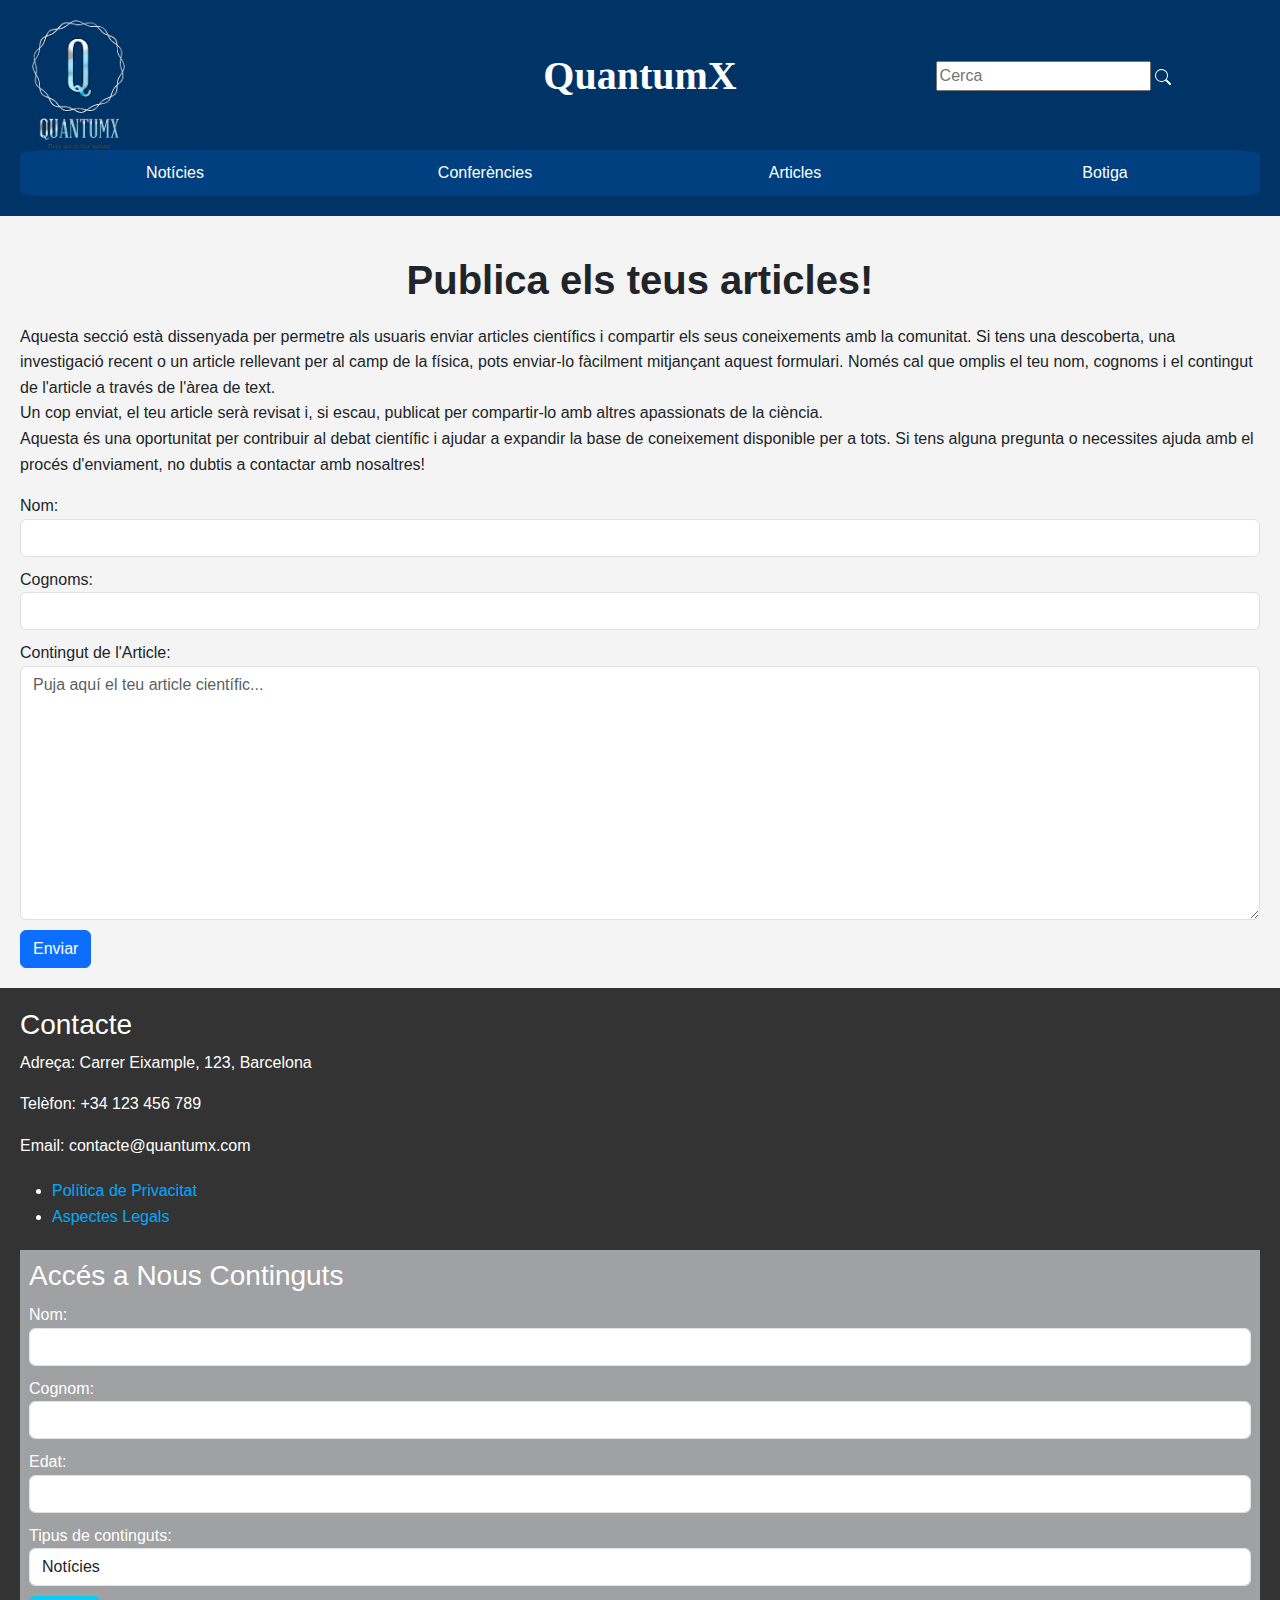
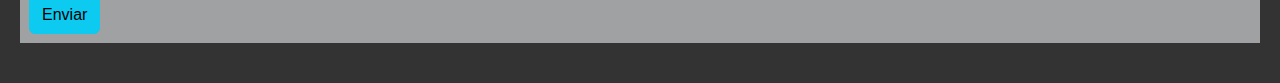
<file: publica_articles.html>
<!DOCTYPE html>
<html lang="ca">
<head>
    <meta charset="UTF-8">
    <meta name="viewport" content="width=device-width, initial-scale=1.0">
    <title>QuantumX</title>
    <link href="https://cdn.jsdelivr.net/npm/bootstrap@5.3.3/dist/css/bootstrap.min.css" rel="stylesheet" integrity="sha384-QWTKZyjpPEjISv5WaRU9OFeRpok6YctnYmDr5pNlyT2bRjXh0JMhjY6hW+ALEwIH" crossorigin="anonymous">
    <script src="https://cdn.jsdelivr.net/npm/bootstrap@5.3.3/dist/js/bootstrap.bundle.min.js" integrity="sha384-YvpcrYf0tY3lHB60NNkmXc5s9fDVZLESaAA55NDzOxhy9GkcIdslK1eN7N6jIeHz" crossorigin="anonymous"></script>
    <link rel="stylesheet" href="css/estils.css">
    <link rel="apple-touch-icon" sizes="180x180" href="/apple-touch-icon.png">
    <link rel="icon" type="image/png" sizes="32x32" href="/favicon-32x32.png">
    <link rel="icon" type="image/png" sizes="16x16" href="/favicon-16x16.png">
    <link rel="manifest" href="/site.webmanifest">
</head>
<body>
    <header>
        <div class="container-fluid">
            <div class="row">
                <div class="col logo">
                    <a href="index.html"><img src="img/QuantumX-LOGO-blanc.png"/></a>
                </div>
                <div class="col">
                    <a href="index.html"><h1 class="header-item logofont">QuantumX</h1></a>
                </div>
                <div class="col">
                    <div class="header-item">
                        <input type="text" placeholder="Cerca" style="height: 30px;">
                        <i>
                            <svg xmlns="http://www.w3.org/2000/svg" width="16" height="16" fill="currentColor" class="bi bi-search" viewBox="0 0 16 16">
                                <path d="M11.742 10.344a6.5 6.5 0 1 0-1.397 1.398h-.001q.044.06.098.115l3.85 3.85a1 1 0 0 0 1.415-1.414l-3.85-3.85a1 1 0 0 0-.115-.1zM12 6.5a5.5 5.5 0 1 1-11 0 5.5 5.5 0 0 1 11 0"/>
                            </svg>
                        </i>
                    </div>
                </div>
            </div>
        </div>
        
        <nav class="menu-horizontal">
            <ul>
                <li class="primerel"><p>Notícies</p>
                    <ul>
                        <li><a href="quantum_news.html">Quantum news</a></li>
                        <li><a href="mes_enlla.html">Què hi ha més enllà</a></li>
                        <li><a href="altres_noticies.html">Altres noticies</a></li>
                    </ul>
                </li>
                <li><p>Conferències</p>
                    <ul>
                        <li><a href="https://caixaforum.org/ca/barcelona" target="_blank">Barcelona</a></li>
                        <li><a href="https://caixaforum.org/ca/lleida" target="_blank">Lleida</a></li>
                        <li><a href="https://caixaforum.org/ca/tarragona" target="_blank">Tarragona</a></li>
                        <li><a href="https://caixaforum.org/ca/girona" target="_blank">Girona</a></li>
                    </ul>
                </li>
                <li><p>Articles</p>
                    <ul>
                        <li><a href="nous_articles.html">Nous articles</a></li>
                        <li><a href="publica_articles.html">Publica'l</a></li>
                        <li><a href="forum_articles.html">Fòrum</a></li>
                    </ul>
                </li>
                <li class="ultimel"><p>Botiga</p>
                    <ul>
                        <li><a target="_blank" href="https://www.amazon.es/s?k=camisetas+cientificas&crid=CAB7SGKYF57X&sprefix=camisetas+cien%2Caps%2C114&ref=nb_sb_ss_ts-doa-p_2_14">Samarretes</a></li>
                        <li><a target="_blank" href="https://www.amazon.es/s?k=sudaderas+cientificas&__mk_es_ES=%C3%85M%C3%85%C5%BD%C3%95%C3%91&crid=1DIVM9I2D4NS5&sprefix=sudaderas+cientificas%2Caps%2C88&ref=nb_sb_noss">Desuadores</a></li>
                        <li><a target="_blank" href="https://www.amazon.es/s?k=objetos+cientificos&__mk_es_ES=%C3%85M%C3%85%C5%BD%C3%95%C3%91&crid=3HORBBCSBVV49&sprefix=objetos+cientificos%2Caps%2C236&ref=nb_sb_noss">Objectes</a></li>
                    </ul>
                </li>
            </ul>
        </nav>
    </header>

    <main>
        <section class="contingut">
            <h1 style="text-align: center;"><b>Publica els teus articles!</b></h1>
            <p>
                Aquesta secció està dissenyada per permetre als usuaris enviar articles científics i compartir els seus coneixements amb la comunitat. Si tens una descoberta, una investigació recent o un article rellevant per al camp de la física, pots enviar-lo fàcilment mitjançant aquest formulari. Només cal que omplis el teu nom, cognoms i el contingut de l'article a través de l'àrea de text. <br>Un cop enviat, el teu article serà revisat i, si escau, publicat per compartir-lo amb altres apassionats de la ciència. 
                <br>Aquesta és una oportunitat per contribuir al debat científic i ajudar a expandir la base de coneixement disponible per a tots. Si tens alguna pregunta o necessites ajuda amb el procés d'enviament, no dubtis a contactar amb nosaltres!
            </p>

            <form action="#" method="post">
                <div class="form-group">
                    <label for="nom">Nom:</label>
                    <input class="form-control" type="text" id="nom" name="nom" required>
                </div>
                <div class="form-group">
                    <label for="cognoms">Cognoms:</label>
                    <input class="form-control" type="text" id="cognoms" name="cognoms" required>
                </div>
                <div class="form-group">
                    <label for="article">Contingut de l'Article:</label>
                    <textarea class="form-control" id="article" name="article" rows="10"  placeholder="Puja aquí el teu article científic..." required></textarea>
                </div>
                <div>
                    <button type="submit" class="btn btn-primary">Enviar</button>
                </div>
            </form>
        </section>
    </main>

    <footer>
        <section class="localitzacio">
            <h3>Contacte</h3>
            <p>Adreça: Carrer Eixample, 123, Barcelona</p>
            <p>Telèfon: +34 123 456 789</p>
            <p>Email: contacte@quantumx.com</p>
        </section>

        <section class="enllaços-formals">
            <ul>
                <li><a href="https://policies.google.com/privacy?hl=es">Política de Privacitat</a></li>
                <li><a href="https://policies.google.com/terms?hl=ca">Aspectes Legals</a></li>
            </ul>
        </section>

        <section class="formulari">
            <h3>Accés a Nous Continguts</h3>
            <form action="#" method="post">
                <div class="form-group">
                    <label for="nom">Nom:</label>
                    <input class="form-control" type="text" id="nom" name="nom" required>
                </div>

                <div class="form-group">
                    <label for="cognom">Cognom:</label>
                    <input class="form-control" type="text" id="cognom" name="cognom" required>
                </div>

                <div class="form-group">
                    <label for="edat">Edat:</label>
                    <input class="form-control" type="number" id="edat" name="edat" min="0" required>
                </div>
                <div class="form-group">
                    <label for="caracteristica">Tipus de continguts:</label>
                    <select class="form-control" id="caracteristica" name="caracteristica" required>
                        <option value="opcio1">Notícies</option>
                        <option value="opcio2">Articles</option>
                        <option value="opcio3">Botiga</option>
                    </select>
                </div>
                <button type="submit" class="btn btn-info">Enviar</button>
            </form>
        </section>
    </footer>
</body>
</html>
</file>
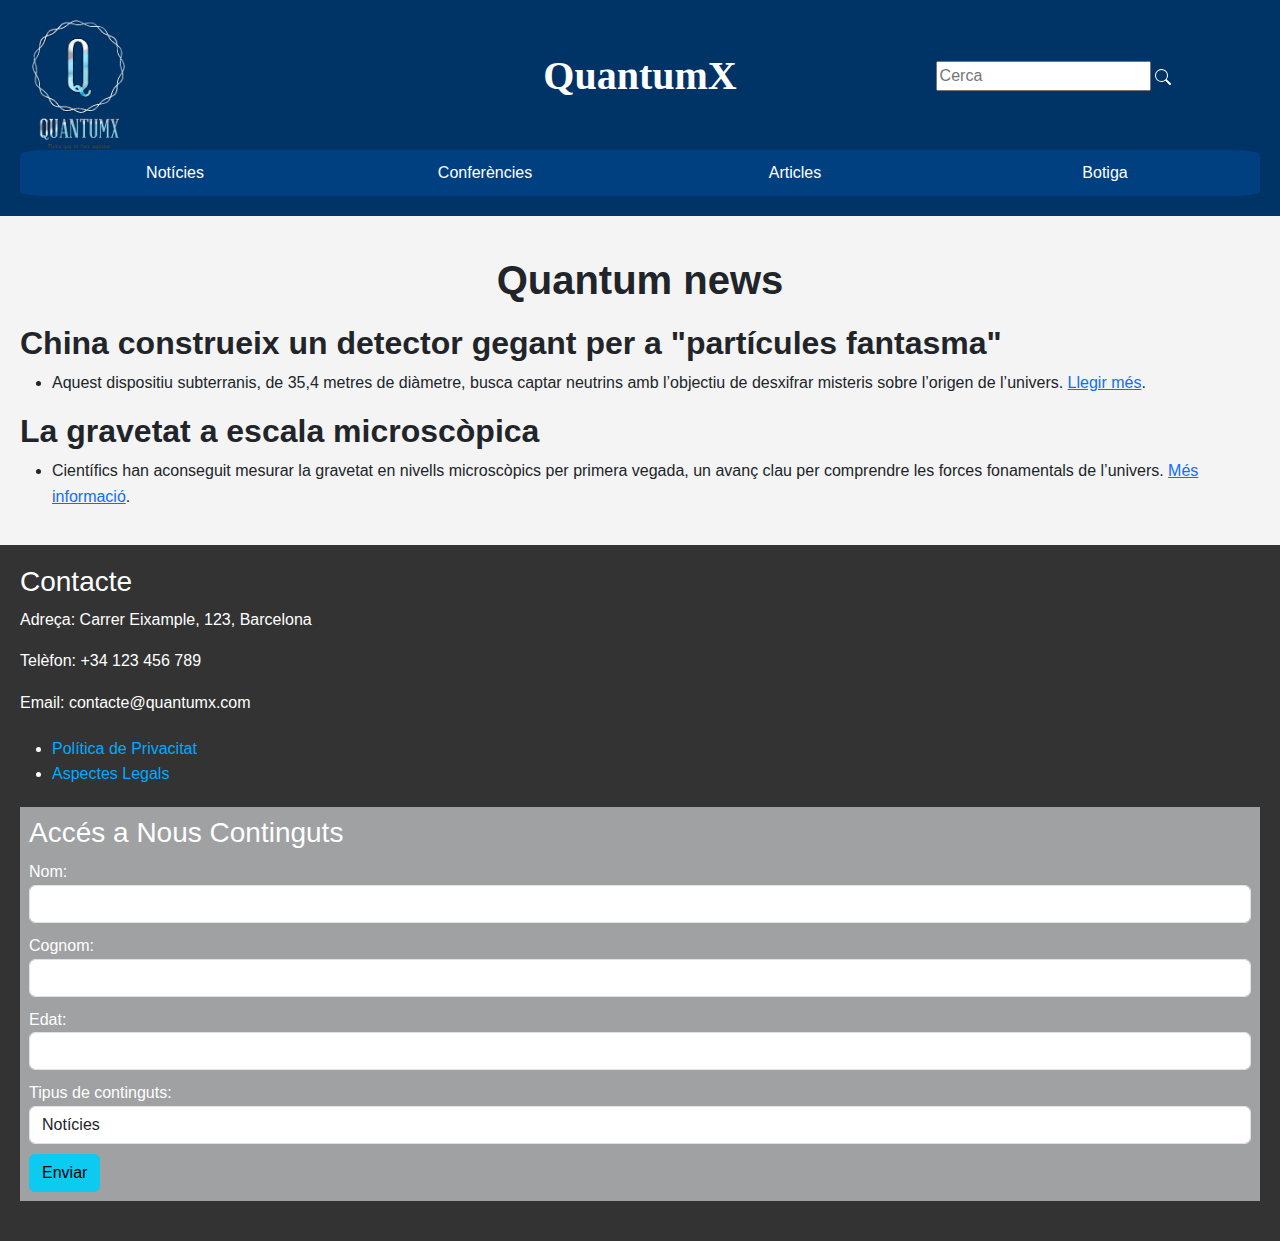
<file: quantum_news.html>
<!DOCTYPE html>
<html lang="ca">
<head>
    <meta charset="UTF-8">
    <meta name="viewport" content="width=device-width, initial-scale=1.0">
    <title>QuantumX</title>
    <link href="https://cdn.jsdelivr.net/npm/bootstrap@5.3.3/dist/css/bootstrap.min.css" rel="stylesheet" integrity="sha384-QWTKZyjpPEjISv5WaRU9OFeRpok6YctnYmDr5pNlyT2bRjXh0JMhjY6hW+ALEwIH" crossorigin="anonymous">
    <script src="https://cdn.jsdelivr.net/npm/bootstrap@5.3.3/dist/js/bootstrap.bundle.min.js" integrity="sha384-YvpcrYf0tY3lHB60NNkmXc5s9fDVZLESaAA55NDzOxhy9GkcIdslK1eN7N6jIeHz" crossorigin="anonymous"></script>
    <link rel="stylesheet" href="css/estils.css">
    <link rel="apple-touch-icon" sizes="180x180" href="/apple-touch-icon.png">
    <link rel="icon" type="image/png" sizes="32x32" href="/favicon-32x32.png">
    <link rel="icon" type="image/png" sizes="16x16" href="/favicon-16x16.png">
    <link rel="manifest" href="/site.webmanifest">
</head>
<body>
    <header>
        <div class="container-fluid">
            <div class="row">
                <div class="col logo">
                    <a href="index.html"><img src="img/QuantumX-LOGO-blanc.png"/></a>
                </div>
                <div class="col">
                    <a href="index.html"><h1 class="header-item logofont">QuantumX</h1></a>
                </div>
                <div class="col">
                    <div class="header-item">
                        <input type="text" placeholder="Cerca" style="height: 30px;">
                        <i>
                            <svg xmlns="http://www.w3.org/2000/svg" width="16" height="16" fill="currentColor" class="bi bi-search" viewBox="0 0 16 16">
                                <path d="M11.742 10.344a6.5 6.5 0 1 0-1.397 1.398h-.001q.044.06.098.115l3.85 3.85a1 1 0 0 0 1.415-1.414l-3.85-3.85a1 1 0 0 0-.115-.1zM12 6.5a5.5 5.5 0 1 1-11 0 5.5 5.5 0 0 1 11 0"/>
                            </svg>
                        </i>
                    </div>
                </div>
            </div>
        </div>
        
        <nav class="menu-horizontal">
            <ul>
                <li class="primerel"><p>Notícies</p>
                    <ul>
                        <li><a href="quantum_news.html">Quantum news</a></li>
                        <li><a href="mes_enlla.html">Què hi ha més enllà</a></li>
                        <li><a href="altres_noticies.html">Altres noticies</a></li>
                    </ul>
                </li>
                <li><p>Conferències</p>
                    <ul>
                        <li><a href="https://caixaforum.org/ca/barcelona" target="_blank">Barcelona</a></li>
                        <li><a href="https://caixaforum.org/ca/lleida" target="_blank">Lleida</a></li>
                        <li><a href="https://caixaforum.org/ca/tarragona" target="_blank">Tarragona</a></li>
                        <li><a href="https://caixaforum.org/ca/girona" target="_blank">Girona</a></li>
                    </ul>
                </li>
                <li><p>Articles</p>
                    <ul>
                        <li><a href="nous_articles.html">Nous articles</a></li>
                        <li><a href="publica_articles.html">Publica'l</a></li>
                        <li><a href="forum_articles.html">Fòrum</a></li>
                    </ul>
                </li>
                <li class="ultimel"><p>Botiga</p>
                    <ul>
                        <li><a target="_blank" href="https://www.amazon.es/s?k=camisetas+cientificas&crid=CAB7SGKYF57X&sprefix=camisetas+cien%2Caps%2C114&ref=nb_sb_ss_ts-doa-p_2_14">Samarretes</a></li>
                        <li><a target="_blank" href="https://www.amazon.es/s?k=sudaderas+cientificas&__mk_es_ES=%C3%85M%C3%85%C5%BD%C3%95%C3%91&crid=1DIVM9I2D4NS5&sprefix=sudaderas+cientificas%2Caps%2C88&ref=nb_sb_noss">Desuadores</a></li>
                        <li><a target="_blank" href="https://www.amazon.es/s?k=objetos+cientificos&__mk_es_ES=%C3%85M%C3%85%C5%BD%C3%95%C3%91&crid=3HORBBCSBVV49&sprefix=objetos+cientificos%2Caps%2C236&ref=nb_sb_noss">Objectes</a></li>
                    </ul>
                </li>
            </ul>
        </nav>
    </header>

    <main>
        <section class="contingut">
            <h1 style="text-align: center;"><b>Quantum news</b></h1>
            <h2><b>China construeix un detector gegant per a "partícules fantasma"</b></h2>
            <ul>
                <li> 
                    Aquest dispositiu subterranis, de 35,4 metres de diàmetre, busca captar neutrins amb l’objectiu de desxifrar misteris sobre l’origen de l’univers. 
                    <a href="https://www.eitb.eus" target="_blank">Llegir més</a>.
                </li>
            </ul>
            <h2><b>La gravetat a escala microscòpica</b></h2>
            <ul>
                <li>
                    Científics han aconseguit mesurar la gravetat en nivells microscòpics per primera vegada, un avanç clau per comprendre les forces fonamentals de l’univers. 
                    <a href="https://www.larazon.es" target="_blank">Més informació</a>.
                </li>
            </ul>
        </section>
    </main>

    <footer>
        <section class="localitzacio">
            <h3>Contacte</h3>
            <p>Adreça: Carrer Eixample, 123, Barcelona</p>
            <p>Telèfon: +34 123 456 789</p>
            <p>Email: contacte@quantumx.com</p>
        </section>

        <section class="enllaços-formals">
            <ul>
                <li><a href="https://policies.google.com/privacy?hl=es">Política de Privacitat</a></li>
                <li><a href="https://policies.google.com/terms?hl=ca">Aspectes Legals</a></li>
            </ul>
        </section>

        <section class="formulari">
            <h3>Accés a Nous Continguts</h3>
            <form action="#" method="post">
                <div class="form-group">
                    <label for="nom">Nom:</label>
                    <input class="form-control" type="text" id="nom" name="nom" required>
                </div>

                <div class="form-group">
                    <label for="cognom">Cognom:</label>
                    <input class="form-control" type="text" id="cognom" name="cognom" required>
                </div>

                <div class="form-group">
                    <label for="edat">Edat:</label>
                    <input class="form-control" type="number" id="edat" name="edat" min="0" required>
                </div>
                <div class="form-group">
                    <label for="caracteristica">Tipus de continguts:</label>
                    <select class="form-control" id="caracteristica" name="caracteristica" required>
                        <option value="opcio1">Notícies</option>
                        <option value="opcio2">Articles</option>
                        <option value="opcio3">Botiga</option>
                    </select>
                </div>
                <button type="submit" class="btn btn-info">Enviar</button>
            </form>
        </section>
    </footer>
</body>
</html>
</file>
<file: css/estils.css>
body {
    font-family: Arial, sans-serif;
    margin: 0;
    padding: 0;
    line-height: 1.6;
}

header {
    background-color: #003366;
    color: white;
    padding: 20px;
    text-align: center;
}

header a {
    text-decoration: none;
    color: #fff;
}

nav.menu-horizontal ul {
    list-style: none;
    padding: 0;
    margin: 0;
    display: flex;
    justify-content: center;
}

nav.menu-horizontal ul li {
    position: relative;
    /*padding: 0 30px;*/
    width: 33.333%;
    background-color: #004080;
}

.primerel { 
    border-radius: 10% 0 0 10%;
}

.ultimel { 
    border-radius: 0 10% 10% 0;
}

nav.menu-horizontal ul li a,
nav.menu-horizontal ul li p {
    text-decoration: none;
    color: white;
    padding: 10px 15px;
    display: block;
    margin: 0;
}

nav.menu-horizontal ul li p { 
    cursor:default;
}

nav.menu-horizontal ul li ul {
    display: none;
    position: absolute;
    background-color: #004080;
    list-style: none;
    padding: 0;
    margin: 0;
    width: 100%;
    transition: all 1s;
}

nav.menu-horizontal ul li.primerel:hover { 
    border-bottom-left-radius: 0;
}

nav.menu-horizontal ul li.ultimel:hover { 
    border-bottom-right-radius: 0;
}

nav.menu-horizontal ul li:hover ul {
    display: block;
}

nav.menu-horizontal ul li ul li {
    transition: color 1s;
    width: 100%;
}
nav.menu-horizontal ul li ul li:hover {
    background-color: #7ca6d0;
}
nav.menu-horizontal ul li ul li a {
    padding: 10px;
}

main {
    padding: 20px;
    background-color: #f4f4f4;
}

main h1 {
    margin: 20px 0;
}

footer {
    background-color: #333;
    color: white;
    padding: 20px;
}

footer section {
    margin-bottom: 20px;
}

footer a {
    color: #00aaff;
    text-decoration: none;
}

.logo {
    text-align: left;
}
.logo img {
    height: 130px;
}

.formulari { 
    background-color: #9fa1a2;
    padding: 9px;
}

.header-item {
    line-height: 7rem;
    height: 30px;
}

.logofont { 
    font-family: initial;
    font-weight: bold;
}

.articles ul li {
    padding: 20px;
}

form .form-group {
    margin: 10px 0;
}
</file>
